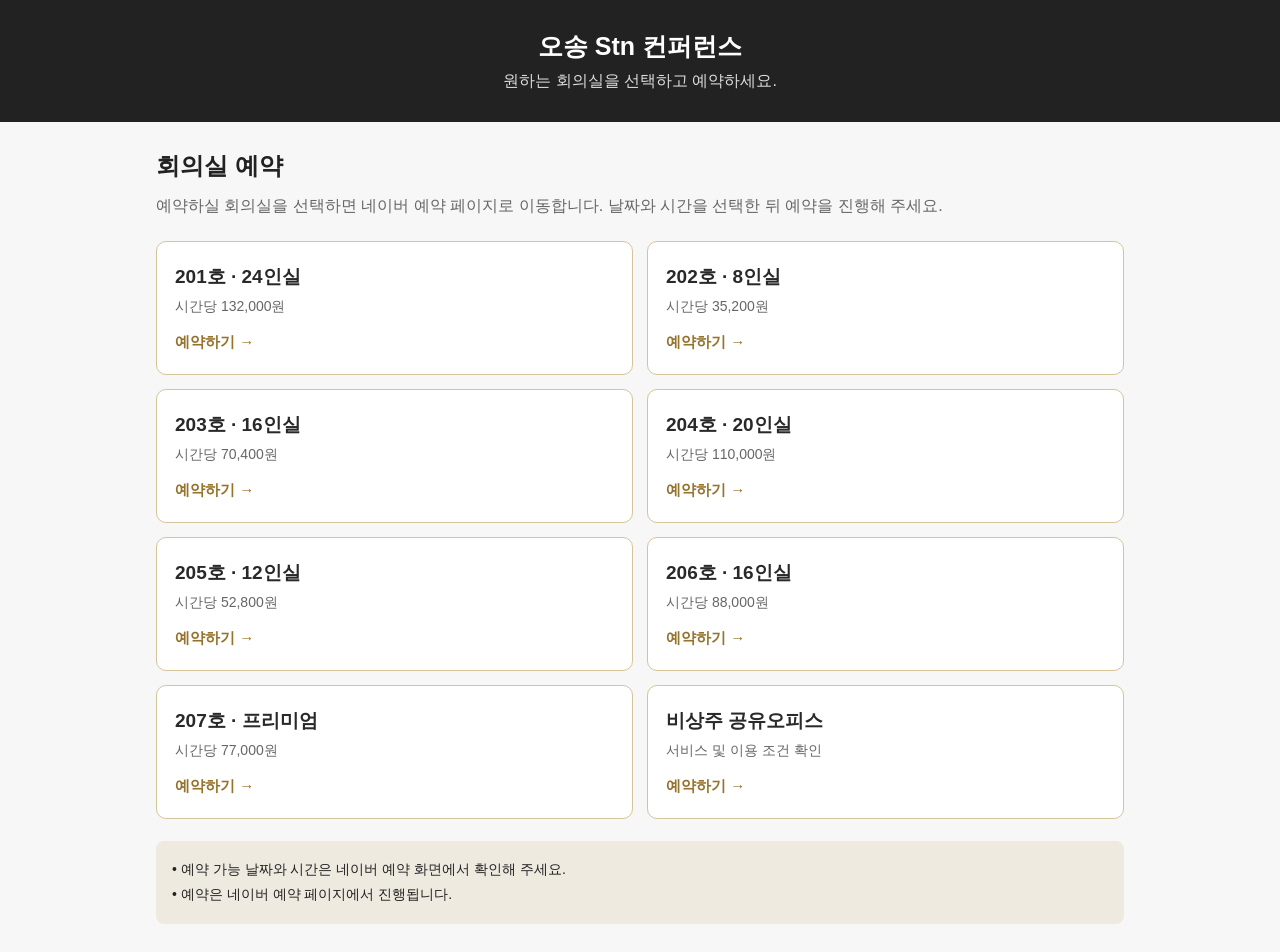
<file: booking-test.html>
<!DOCTYPE html>
<html lang="ko">
<head>
<meta charset="UTF-8">
<meta name="viewport" content="width=device-width, initial-scale=1">
<title>회의실 예약 | 오송 Stn 컨퍼런스</title>
<style>
* { box-sizing: border-box; }

body {
  margin: 0;
  font-family: Arial, "Malgun Gothic", sans-serif;
  color: #222;
  background: #f7f7f7;
}

header {
  padding: 30px 16px;
  text-align: center;
  color: white;
  background: #222;
}

header h1 { margin: 0 0 8px; font-size: 25px; }
header p { margin: 0; color: #ddd; }

main {
  max-width: 1000px;
  margin: auto;
  padding: 28px 16px;
}

h2 { margin: 0 0 10px; }

.intro {
  margin: 0 0 22px;
  color: #666;
  line-height: 1.7;
}

.rooms {
  display: grid;
  grid-template-columns: repeat(2, minmax(0, 1fr));
  gap: 14px;
}

.room {
  display: block;
  padding: 22px 18px;
  border: 1px solid #d5c49a;
  border-radius: 10px;
  background: white;
  color: #292929;
  text-decoration: none;
  transition: background .15s;
}

.room:hover {
  background: #f5f0e4;
}

.room strong {
  display: block;
  margin-bottom: 8px;
  font-size: 19px;
}

.room span {
  display: block;
  color: #666;
  font-size: 14px;
}

.room em {
  display: block;
  margin-top: 17px;
  color: #96732c;
  font-size: 15px;
  font-weight: bold;
  font-style: normal;
}

.notice {
  margin-top: 22px;
  padding: 16px;
  border-radius: 8px;
  background: #eeeae0;
  font-size: 14px;
  line-height: 1.8;
}

@media (max-width: 600px) {
  main { padding: 22px 12px; }
  .rooms { grid-template-columns: 1fr; }
}
</style>
</head>

<body>
<header>
  <h1>오송 Stn 컨퍼런스</h1>
  <p>원하는 회의실을 선택하고 예약하세요.</p>
</header>

<main>
  <h2>회의실 예약</h2>
  <p class="intro">
    예약하실 회의실을 선택하면 네이버 예약 페이지로 이동합니다.
    날짜와 시간을 선택한 뒤 예약을 진행해 주세요.
  </p>

  <div class="rooms">
    <a class="room" href="https://booking.naver.com/booking/10/bizes/585397/items/4097402">
      <strong>201호 · 24인실</strong>
      <span>시간당 132,000원</span>
      <em>예약하기 →</em>
    </a>

    <a class="room" href="https://booking.naver.com/booking/10/bizes/585397/items/4097407">
      <strong>202호 · 8인실</strong>
      <span>시간당 35,200원</span>
      <em>예약하기 →</em>
    </a>

    <a class="room" href="https://booking.naver.com/booking/10/bizes/585397/items/4097410">
      <strong>203호 · 16인실</strong>
      <span>시간당 70,400원</span>
      <em>예약하기 →</em>
    </a>

    <a class="room" href="https://booking.naver.com/booking/10/bizes/585397/items/4097417">
      <strong>204호 · 20인실</strong>
      <span>시간당 110,000원</span>
      <em>예약하기 →</em>
    </a>

    <a class="room" href="https://booking.naver.com/booking/10/bizes/585397/items/4097426">
      <strong>205호 · 12인실</strong>
      <span>시간당 52,800원</span>
      <em>예약하기 →</em>
    </a>

    <a class="room" href="https://booking.naver.com/booking/10/bizes/585397/items/4097427">
      <strong>206호 · 16인실</strong>
      <span>시간당 88,000원</span>
      <em>예약하기 →</em>
    </a>

    <a class="room" href="https://booking.naver.com/booking/10/bizes/585397/items/4097429">
      <strong>207호 · 프리미엄</strong>
      <span>시간당 77,000원</span>
      <em>예약하기 →</em>
    </a>

    <a class="room" href="https://booking.naver.com/booking/10/bizes/585397/items/8150750">
      <strong>비상주 공유오피스</strong>
      <span>서비스 및 이용 조건 확인</span>
      <em>예약하기 →</em>
    </a>
  </div>

  <div class="notice">
    • 예약 가능 날짜와 시간은 네이버 예약 화면에서 확인해 주세요.<br>
    • 예약은 네이버 예약 페이지에서 진행됩니다.
  </div>
</main>
</body>
</html>
</file>
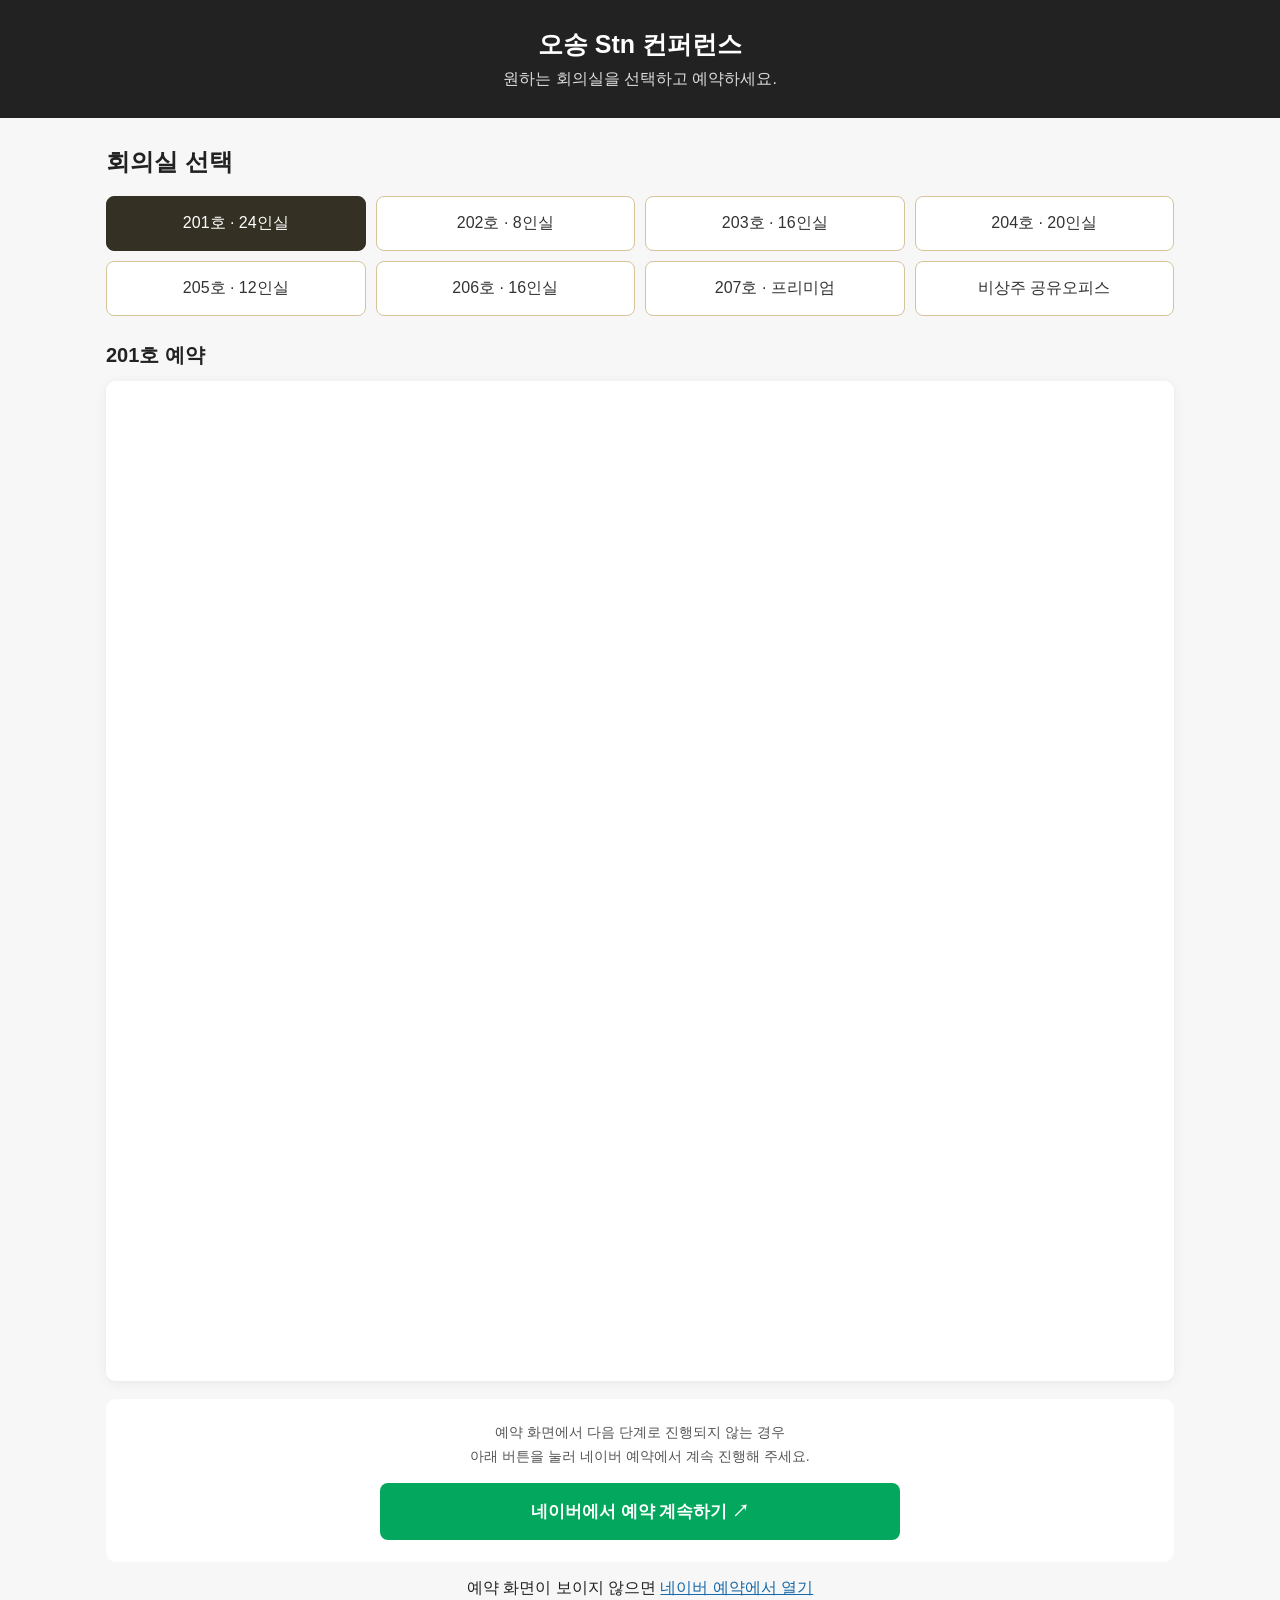
<file: booking-test2.html>
<!DOCTYPE html>
<html lang="ko">
<head>
<meta charset="UTF-8">
<meta name="viewport" content="width=device-width, initial-scale=1">
<title>회의실 예약 | 오송 Stn 컨퍼런스</title>
<style>
* { box-sizing: border-box; }

body {
  margin: 0;
  font-family: Arial, "Malgun Gothic", sans-serif;
  color: #222;
  background: #f7f7f7;
}

header {
  padding: 28px 18px;
  text-align: center;
  color: white;
  background: #222;
}

header h1 { margin: 0 0 8px; font-size: 25px; }
header p { margin: 0; color: #ddd; }

main {
  max-width: 1100px;
  margin: auto;
  padding: 28px 16px;
}

h2 { margin: 0 0 18px; }

.rooms {
  display: grid;
  grid-template-columns: repeat(4, minmax(0, 1fr));
  gap: 10px;
  margin-bottom: 26px;
}

.rooms button {
  padding: 16px 8px;
  border: 1px solid #d5c49a;
  border-radius: 8px;
  background: white;
  color: #333;
  font-size: 16px;
  cursor: pointer;
}

.rooms button.active,
.rooms button:hover {
  background: #343124;
  color: white;
  border-color: #343124;
}

#selected {
  margin-bottom: 12px;
  font-size: 20px;
  font-weight: bold;
}

.frame-wrap {
  background: white;
  border-radius: 10px;
  overflow: hidden;
  box-shadow: 0 2px 12px #00000010;
}

iframe {
  display: block;
  width: 100%;
  height: 1000px;
  border: 0;
  background: white;
}

.continue-box {
  margin-top: 18px;
  padding: 22px 16px;
  background: white;
  border-radius: 10px;
  text-align: center;
}

.continue-box p {
  margin: 0 0 14px;
  color: #555;
  font-size: 14px;
  line-height: 1.7;
}

.continue-button {
  display: block;
  width: 100%;
  max-width: 520px;
  margin: auto;
  padding: 17px 12px;
  border-radius: 8px;
  background: #03a85e;
  color: white;
  text-decoration: none;
  text-align: center;
  font-size: 17px;
  font-weight: bold;
}

.continue-button:hover {
  background: #02894d;
}

.fallback {
  padding: 16px;
  text-align: center;
}

.fallback a { color: #1769aa; }

@media (max-width: 650px) {
  .rooms { grid-template-columns: repeat(2, minmax(0, 1fr)); }
  iframe { height: 850px; }
  main { padding: 20px 12px; }
}
</style>
</head>

<body>
<header>
  <h1>오송 Stn 컨퍼런스</h1>
  <p>원하는 회의실을 선택하고 예약하세요.</p>
</header>

<main>
  <h2>회의실 선택</h2>

  <div class="rooms" id="rooms">
    <button class="active" data-room="201호" data-id="4097402">201호 · 24인실</button>
    <button data-room="202호" data-id="4097407">202호 · 8인실</button>
    <button data-room="203호" data-id="4097410">203호 · 16인실</button>
    <button data-room="204호" data-id="4097417">204호 · 20인실</button>
    <button data-room="205호" data-id="4097426">205호 · 12인실</button>
    <button data-room="206호" data-id="4097427">206호 · 16인실</button>
    <button data-room="207호" data-id="4097429">207호 · 프리미엄</button>
    <button data-room="비상주 공유오피스" data-id="8150750">비상주 공유오피스</button>
  </div>

  <div id="selected">201호 예약</div>

  <div class="frame-wrap">
    <iframe
      id="bookingFrame"
      title="네이버 예약 화면"
      src="https://booking.naver.com/booking/10/bizes/585397/items/4097402"
      allow="payment">
    </iframe>
  </div>

  <div class="continue-box">
    <p>
      예약 화면에서 다음 단계로 진행되지 않는 경우<br>
      아래 버튼을 눌러 네이버 예약에서 계속 진행해 주세요.
    </p>
    <a
      id="continueBooking"
      class="continue-button"
      href="https://booking.naver.com/booking/10/bizes/585397/items/4097402"
      target="_blank"
      rel="noopener noreferrer">
      네이버에서 예약 계속하기 ↗
    </a>
  </div>

  <div class="fallback">
    예약 화면이 보이지 않으면
    <a id="directLink"
       href="https://booking.naver.com/booking/10/bizes/585397/items/4097402"
       target="_blank"
       rel="noopener noreferrer">네이버 예약에서 열기</a>
  </div>
</main>

<script>
const buttons = document.querySelectorAll("#rooms button");
const frame = document.getElementById("bookingFrame");
const title = document.getElementById("selected");
const directLink = document.getElementById("directLink");
const continueBooking = document.getElementById("continueBooking");

buttons.forEach(button => {
  button.addEventListener("click", () => {
    const id = button.dataset.id;
    const room = button.dataset.room;

    const embedUrl =
  `https://booking.naver.com/booking/10/bizes/585397/items/${id}`;

    const directUrl =
      `https://booking.naver.com/booking/10/bizes/585397/items/${id}`;

    buttons.forEach(item => item.classList.remove("active"));
    button.classList.add("active");

    title.textContent = `${room} 예약`;
    frame.src = embedUrl;
    directLink.href = directUrl;
    continueBooking.href = directUrl;
  });
});
</script>
</body>
</html>
</file>
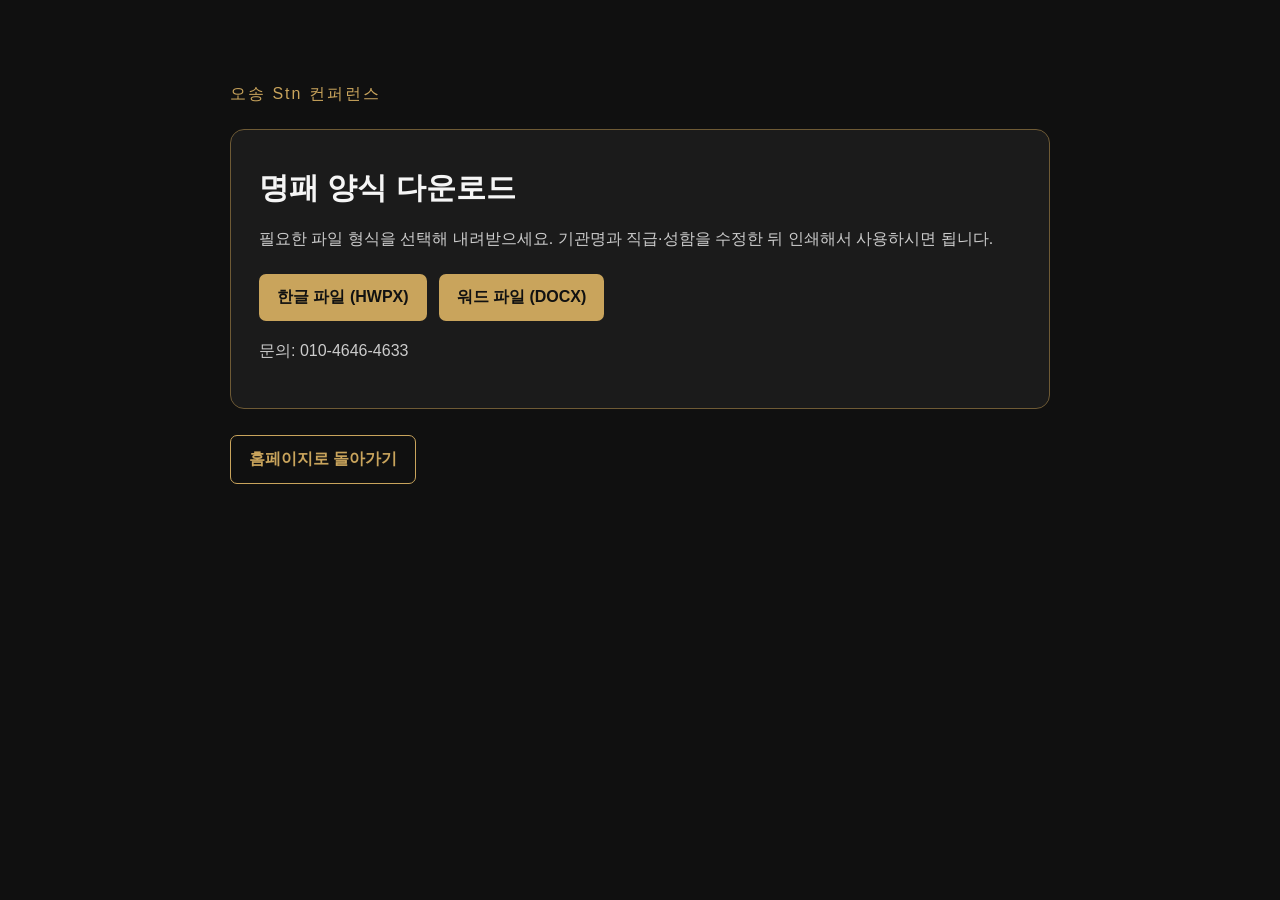
<file: downloads.html>
<!doctype html><html lang="ko"><head><meta charset="utf-8"><meta name="viewport" content="width=device-width, initial-scale=1"><title>명패 양식 다운로드 | 오송 Stn 컨퍼런스</title><style>body{margin:0;background:#101010;color:#f5f5f5;font-family:Arial,'Malgun Gothic',sans-serif}.wrap{max-width:820px;margin:60px auto;padding:24px}.brand{color:#c9a45c;letter-spacing:2px}.panel{margin-top:24px;padding:28px;border:1px solid #6e5a35;border-radius:14px;background:#1b1b1b}h1{font-size:30px;margin:10px 0}p{color:#ccc;line-height:1.7}.downloads{display:flex;gap:12px;flex-wrap:wrap;margin-top:22px}a{display:inline-block;padding:13px 18px;background:#c9a45c;color:#111;text-decoration:none;border-radius:7px;font-weight:bold}a:hover{opacity:.85}.back{margin-top:26px;background:transparent;color:#c9a45c;border:1px solid #c9a45c}</style></head><body><main class="wrap"><div class="brand">오송 Stn 컨퍼런스</div><section class="panel"><h1>명패 양식 다운로드</h1><p>필요한 파일 형식을 선택해 내려받으세요. 기관명과 직급·성함을 수정한 뒤 인쇄해서 사용하시면 됩니다.</p><div class="downloads">
<a href="https://github.com/KoYeonHee/osstncc/raw/refs/heads/main/%EC%98%A4%EC%86%A1Stn_%EB%AA%85%ED%8C%A8%EC%96%91%EC%8B%9D.hwpx">한글 파일 (HWPX)</a>
<a href="https://github.com/KoYeonHee/osstncc/raw/refs/heads/main/%EC%98%A4%EC%86%A1Stn_%EB%AA%85%ED%8C%A8%EC%96%91%EC%8B%9D.docx">워드 파일 (DOCX)</a>

</div><p>문의: 010-4646-4633</p></section><a class="back" href="index.html">홈페이지로 돌아가기</a></main></body></html>
</file>
